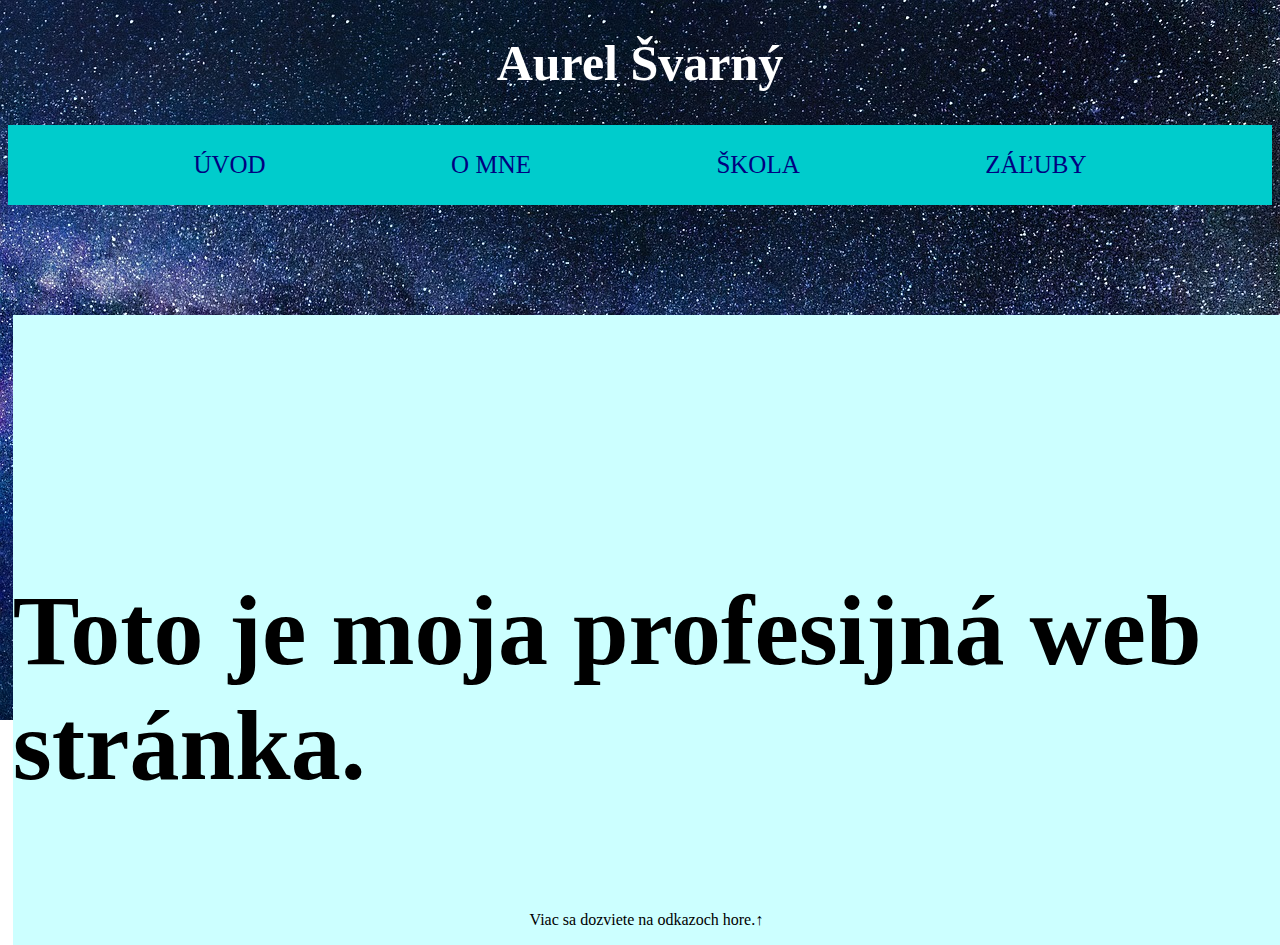
<file: index.html>
<!DOCTYPE html>
<html lang='cs'>
  <head>
    <title>Aurel Švarný</title>
    <meta charset='utf-8'>
    <meta name='description' content=''>
    <meta name='keywords' content=''>
    <meta name='author' content=''>
    <meta name='robots' content='all'>
    
   <H1>Aurel Švarný</H1>
    <link href='Nový2.css' rel='stylesheet'>
  </head>
  <body>
  <Header>
  <nav>
     <a href="index.html">úvod</a>
     <a href="omne.html">o mne</a>
     <a href="skola.html">škola</a>
     <a href="zaluby.html">záľuby</a>
    </nav>
</Header>
<main>
<h2 id="l1">Toto je moja profesijná web stránka.</h2>
<p id="l2">Viac sa dozviete na odkazoch hore.↑</p>

</main>




























  </body>
</html>
</file>
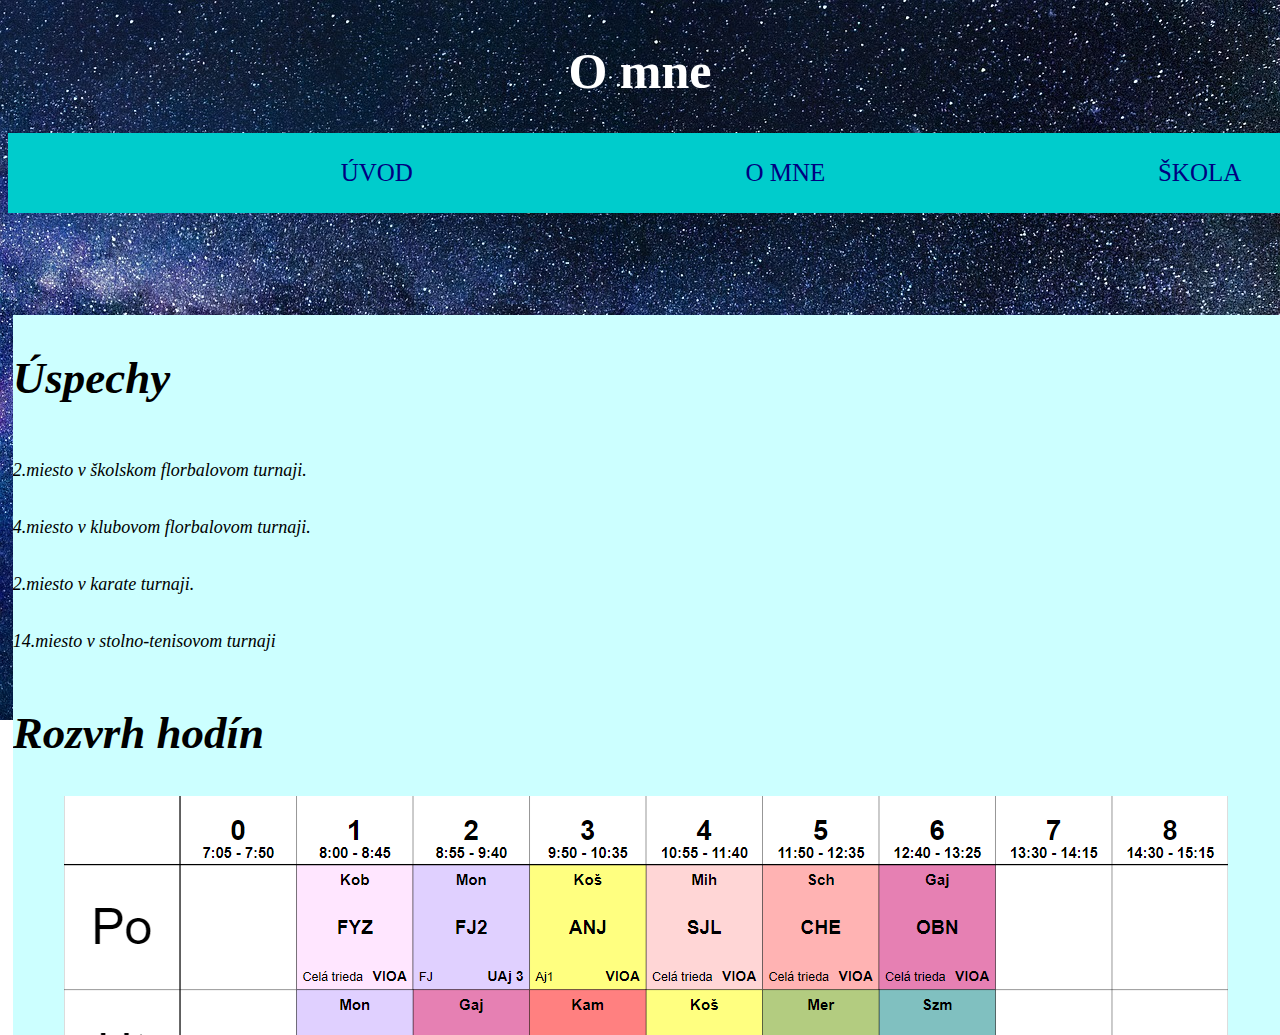
<file: omne.html>
<!DOCTYPE html>
<html lang='cs'>
  <head>
    <title>O mne</title>
    <meta charset='utf-8'>
    <meta name='description' content=''>
    <meta name='keywords' content=''>
    <meta name='author' content=''>
    <meta name='robots' content='all'>
    <!-- <meta http-equiv='X-UA-Compatible' content='IE=edge'> -->
    <link href='omne.css' rel='stylesheet'>
  </head>
  <body>
  <div class="cnt1"><h1>O mne</h1></div>
<div class="mcontainer">
<Header>
<nav>
     <a href="index.html">úvod</a>
     <a href="omne.html">o mne</a>
     <a href="skola.html">škola</a>
     <a href="zaluby.html">záľuby</a>
    </nav>
</Header>
</div>
<div class="mn">
<main>
<div class="container">
<h2>Úspechy</h2>
<p>2.miesto v školskom florbalovom turnaji.</p>
<p>4.miesto v klubovom florbalovom turnaji.</p>
<p>2.miesto v karate turnaji.</p>
<p>14.miesto v stolno-tenisovom turnaji</p>
<h2>Rozvrh hodín</h2>
</div>
<div class="container2">
<img src="rozvrh.png" alt="rozvrh.png, 77kB" title="Rozvrh">
</div>
<div class="container3">
<h2>Kontakt</h2>
<p>aurel.svarny.9@gmail.com</p>
</div>
</main>
</div>


  </body>
</html>
</file>
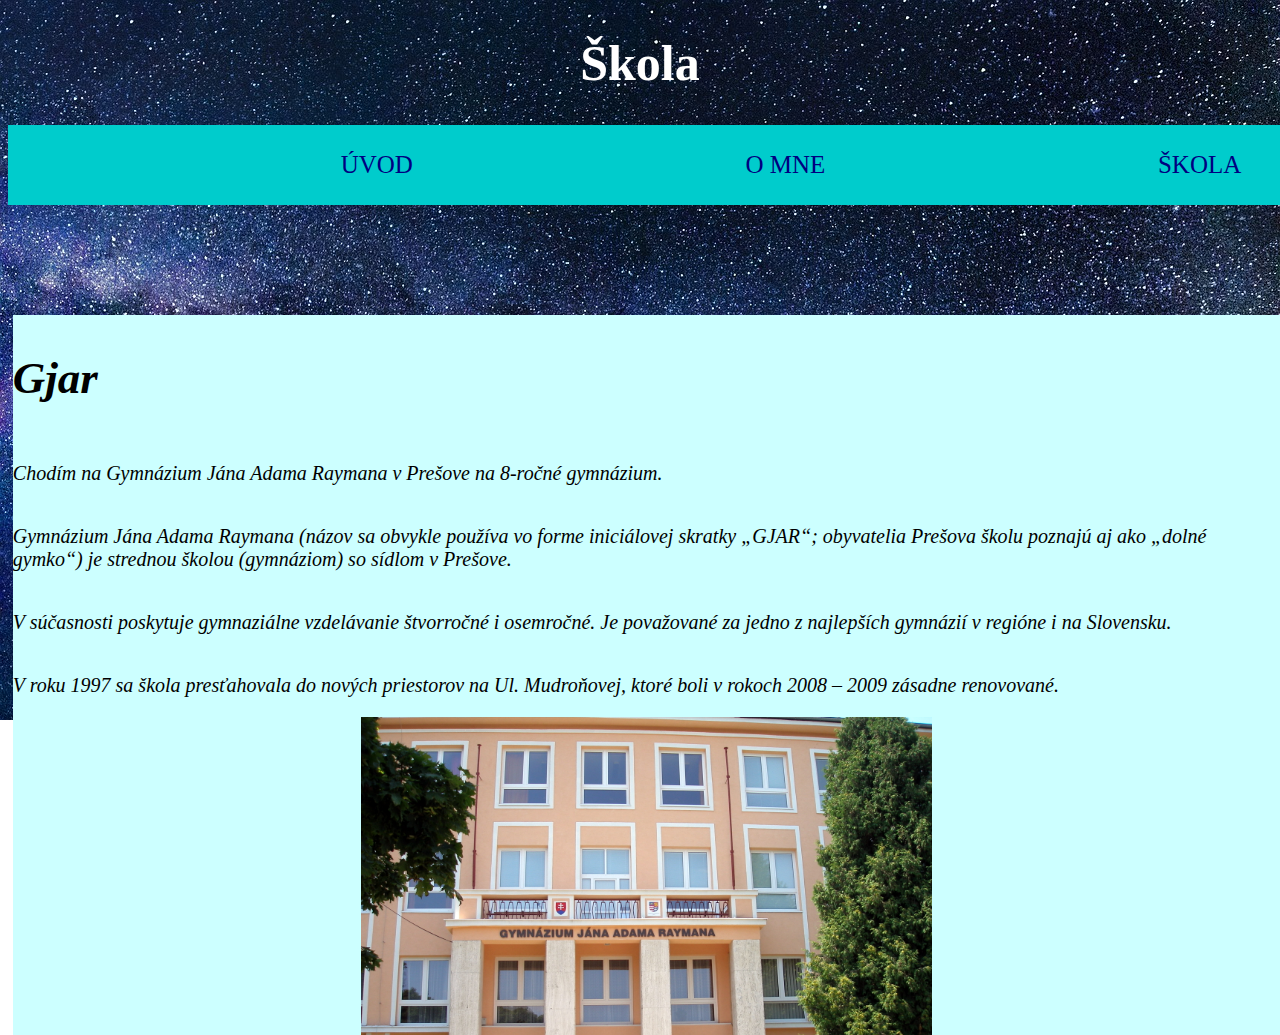
<file: skola.html>
<!DOCTYPE html>
<html lang='cs'>
  <head>
    <title></title>
    <meta charset='utf-8'>
    <meta name='description' content=''>
    <meta name='keywords' content=''>
    <meta name='author' content=''>
    <meta name='robots' content='all'>
    <!-- <meta http-equiv='X-UA-Compatible' content='IE=edge'> -->
    <link href='skola.css' rel='stylesheet'>
    
  </head>
  <body>
  <div class="cnt1"><h1>Škola</h1></div>
  <div class="mcontainer">
  <header>
  <nav>
     <a href="index.html">úvod</a>
     <a href="omne.html">o mne</a>
     <a href="skola.html">škola</a>
     <a href="zaluby.html">záľuby</a>
    </nav>
  </header>
  </div>
  <div class="mn">
  <main>
  <div class="container">
  <h2>Gjar</h2>                                      
  <p>Chodím na Gymnázium Jána Adama Raymana v Prešove na 8-ročné gymnázium.</p>
<p>Gymnázium Jána Adama Raymana (názov sa obvykle používa vo forme iniciálovej skratky „GJAR“; obyvatelia Prešova školu poznajú aj ako „dolné gymko“) je strednou školou (gymnáziom) so sídlom v Prešove.</p>
<p>V súčasnosti poskytuje gymnaziálne vzdelávanie štvorročné i osemročné. Je považované za jedno z najlepších gymnázií v regióne i na Slovensku.</p>
<p>V roku 1997 sa škola presťahovala do nových priestorov na Ul. Mudroňovej, ktoré boli v rokoch 2008 – 2009 zásadne renovované.</p></div>

<div class="container2">
<img id="gjar" src="Presov_Slovakia_1262.jpg" alt="Presov_Slovakia_1262.jpg, 1,5MB" title="Presov Slovakia 1262">
</div>
</main>
</div>
  </body>
</html>
</file>
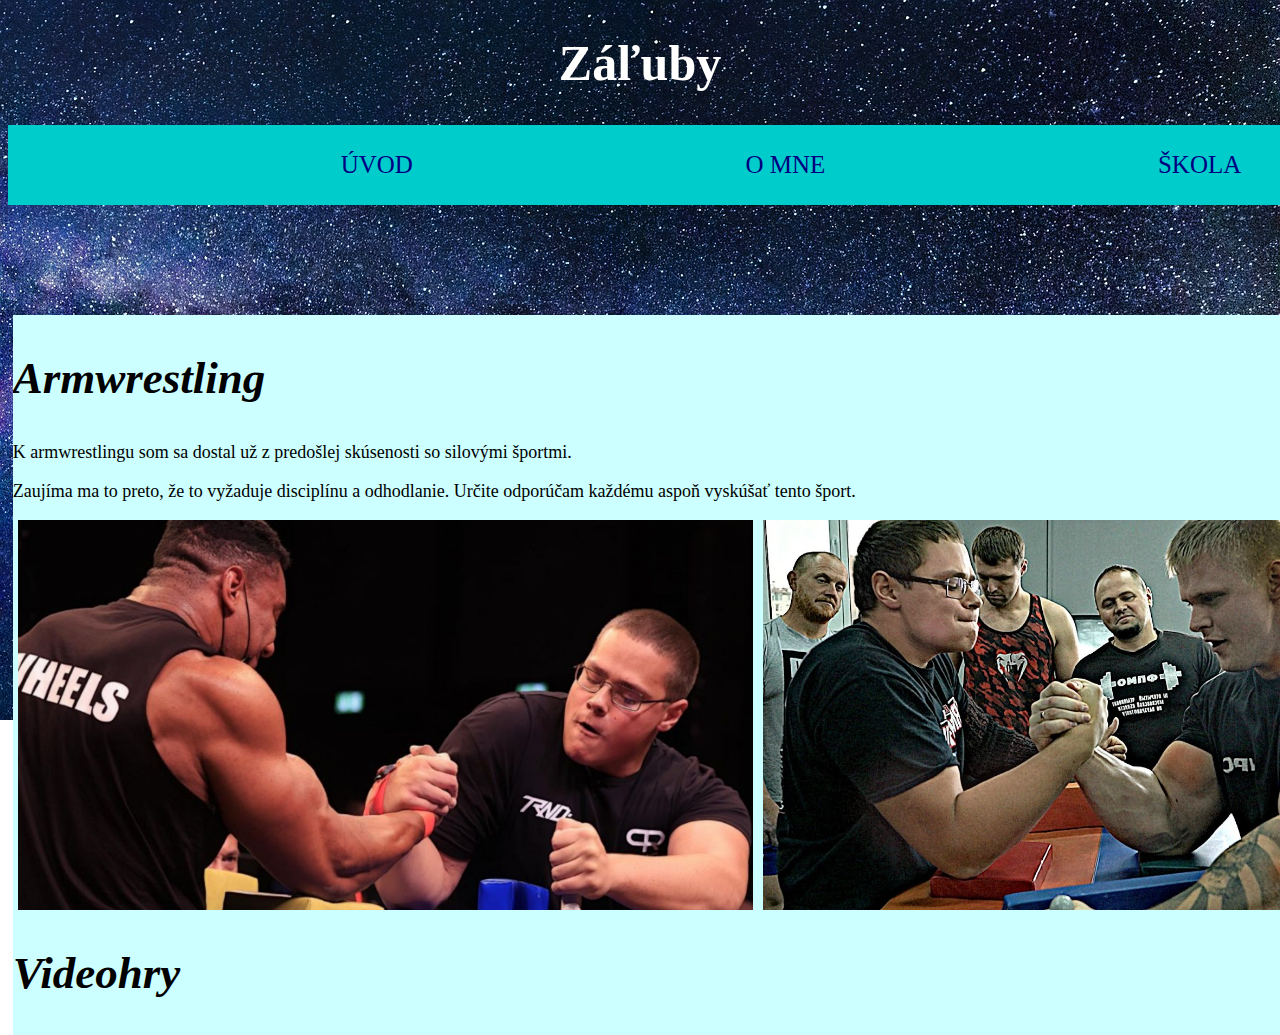
<file: zaluby.html>
<!DOCTYPE html>
<html lang='cs'>
  <head>
    <title></title>
    <meta charset='utf-8'>
    <meta name='description' content=''>
    <meta name='keywords' content=''>
    <meta name='author' content=''>
    <meta name='robots' content='all'>
    <!-- <meta http-equiv='X-UA-Compatible' content='IE=edge'> -->
    <link href='zaluby.css' rel='stylesheet'>
     
  </head>
  <body>
  <div class="cnt1"><h1>Záľuby</h1></div>  
 <div class="mcontainer">  
  <header>
  <nav>
     <a href="index.html">úvod</a>
     <a href="omne.html">o mne</a>
     <a href="skola.html">škola</a>
     <a href="zaluby.html">záľuby</a>
    </nav>
  </header>
  </div>  
<div class="mn">
<main>
<div class="container">
<article>
<h2 id="ad1">Armwrestling</h2>
<p>K armwrestlingu som sa dostal už z predošlej skúsenosti so silovými športmi.</p>
<p>Zaujíma ma to preto, že to vyžaduje disciplínu a odhodlanie. Určite odporúčam každému aspoň vyskúšať tento šport.</p>
</article></div>
<div class="container2">
  <img id="Armwrestling" src="armwrestling.jpg" hspace="5" alt="armwrestling.jpg, 346kB" title="Armwrestling" >
  <img id="Armwrestlingg" src="armwrestling...jpg" hspace="5"  alt="armwrestling...jpg, 146kB" title="Armwrestling..">
</div>
<div class="container3">
  <h2 id="vh1">Videohry</h2>
  <h3>League of Legends</h3>
  <p>League of Legends ma baví vďaka jej strategiskosti. Môžem plánovať útok a zároveň využívať svoje herné schopnosti.</p>
  <p>Hra je plná milých ľudí, ktorý neváhajú pomôcť slabším hráčom. Je to veľmi skill-based hra takže je zložitá pre nových hráčov.</p>
</div>
<div class="container4">
<img id="lol1" src="LoL.jpg" hspace="5" alt="LoL.jpg, 333kB" title="LoL" >
<img id="lol2" src="LoL...jpg" hspace="5" alt="LoL...jpg, 1,7MB" title="LoL.." >
</div>
<div class="container5">
<h3 id="csko">Counter Strike Global Offensive</h3>
<p>Táto hra ma zaujala už z prvého pohľadu. Je to FPS hra takže tam ide o zneškodnenie nepriateľa.</p>
<p>V tejto hre sú známi veľmi priateľský Ruský spoluhráči, ktorí prajú ostatným len to najlepšie.</p>
</div>
<div class="container6">
<img id="cs1" src="csgo.webp" hspace="5" alt="csgo.webp, 138" title="csgo" >
<img id="cs2"  src="csgo..jpg" hspace="5" alt="csgo..jpg, 245kB" title="Csgo." >
</div>

</main>
</div>
  </body>
</html>
</file>
<file: Nový2.css>
/* CSS Document */
* {box-sizing: border-box;}
header{display: flex; background-color:rgba(255,255,255,0.7); text-align: ; 
      }

body{
	background: url(milky-way-2695569_1280.jpg) no-repeat fixed;
	background-size:100%; font-size: 1em; 
    }
    
H1{flex: 45%;
    font-size:50px;
    color:rgb(255,255,255);
    display: flex; flex-flow:row wrap; justify-content:center;
   }
nav{flex: 55%;
text-transform: uppercase; line-height:5em;
 display:flex;  flex-direction: row; justify-content: space-evenly;
 background:#00CCCC;
 text-decoration:none;
    }
nav a {
color:navy;
font-size:25px;
text-decoration: none;}
main{
	position:absolute;
	top:35%; 	left:1vw;	width:99vw;	height:70%;
	overflow:auto ;	background-color:rgb(204,255,255);
    font-style:Arial;
}
h2{
Font-size:100px;
display: flex; flex-flow:row wrap; justify-content:center;
}
p{
font size: 25px;
display: flex; flex-flow:row wrap; justify-content:center;
}
#l1{
position: relative;
bottom:-175px;
}
#l2{
position: relative;
bottom:-200px;
}
</file>
<file: omne.css>
/* CSS Document */
* {box-sizing: border-box;}
.mcontainer{
position:static;
display:flex;
flex-direction: row;
justify-content: space-around;
}
.mn{
position:static;
display:flex;
justify-content: center;
}
.cnt{
display:grid;
}
nav{
width:125em;
text-transform: uppercase; line-height:5em;
 display:flex;  flex-direction: row; justify-content: space-evenly;
 background:rgb(0,204,204);
 text-decoration:none;
    }
    nav a {
color:navy;
font-size:25px;
text-decoration: none;
}
header{display: flex; 
      }

.container{
display:grid;
place-items:left;
}
.container2{
display:flex;
align-content:flex-start;
justify-content:space-around;
}
.container3{
display:grid;
place-items:left;
}
body{
	background: url(milky-way-2695569_1280.jpg) no-repeat fixed;
	background-size:100%; font-size: 1em; 
    }

H1{flex: 45%;
    font-size:50px;
    color:rgb(255,255,255);
    display: flex; flex-flow:row wrap; justify-content:center;}

main{
    size:1;
	position:absolute;
	top:35%; 	left:1vw;	width:99vw;	height:80%;
	overflow:auto ;	background-color:rgb(204,255,255);
    font-size:30px
    }
h2{
font-style:oblique;
}
main p{
font-size:60%;
font-style: italic;
}
div{
display: flex; flex-flow:row; justify-content:spaced-evenly;}
}
</file>
<file: skola.css>
/* CSS Document */
* {box-sizing: border-box;}
.mcontainer{
position:static;
display:flex;
flex-direction: row;
justify-content: space-around;
}
.mn{
position:static;
display:flex;
justify-content: center;
}
.cnt{
display:grid;
}
nav{
width:125em;
text-transform: uppercase; line-height:5em;
 display:flex;  flex-direction: row; justify-content: space-evenly;
 background:rgb(0,204,204);
 text-decoration:none;
    }
    nav a {
color:navy;
font-size:25px;
text-decoration: none;
}
.container{
display:grid;
place-items:left;
}
.container2{
display:flex;
align-content:flex-start;
justify-content:space-around;
}
header{display: flex; 
      }
body{
	background: url(milky-way-2695569_1280.jpg) no-repeat fixed;
	background-size:100%; font-size: 1em; 
    }

H1{flex: 45%;
    font-size:50px;
    color:rgb(255,255,255);
    display: flex; flex-flow:row wrap; justify-content:center;}

main{
	position:absolute;
	top:35%; 	left:1vw;	width:99vw;	height:80%;
	overflow:auto ;	background:rgb(204,255,255);
    font-size:30px;
    }
h2{
font-style:oblique;
}
main p{
font-size:20px;
font-style: italic;
}
#gjar{
position:absolute;
height: 60%; width: 45%; 
display: flex; flex-flow:row wrap; justify-content:spaced-evenly;
}
#gjarlogo{
position:absolute;
height: 60%; width: 45%; 
display: flex; flex-flow:row wrap; justify-content:spaced-evenly;
}
</file>
<file: zaluby.css>
/* CSS Document */
* {box-sizing: border-box;}
body{
	background: url(milky-way-2695569_1280.jpg) no-repeat fixed;
	background-size:100%; font-size: 1em; 
    }

H1{flex: 45%;
    font-size:50px;
    color:rgb(255,255,255);
    display: flex; flex-flow:row wrap; justify-content:center;}

main{
    size:1;
	position:absolute;
	top:35%; 	left:1vw;	width:99vw;	height:80%;
	overflow:auto ;	background-color:rgb(204,255,255);
    font-size:30px;
    }
#ad1{
font-style:oblique;
}
#vh1{
font-style:oblique;
}
.container{
display:grid;
place-items:left;
}
.container2{
display:flex;
align-content:flex-start;
justify-content:space-around;
}
.container3{
display:grid;
place-items:left;
}
.container4{
display:flex;
align-content:flex-start;
justify-content:space-around;
}
h3{
font-size:25px;
font-style:oblique;
display: flex; flex-flow:row wrap; justify-content:spaced-evenly;
}
.container6{
display:flex;
align-content:flex-start;
justify-content:space-around;
}
.mcontainer{
position:static;
display:flex;
flex-direction: row;
justify-content: space-around;
}
.mn{
position:static;
display:flex;
justify-content: center;
}
.cnt{
display:grid;
}
nav{
width:125em;
text-transform: uppercase; line-height:5em;
 display:flex;  flex-direction: row; justify-content: space-evenly;
 background:rgb(0,204,204);
 text-decoration:none;
    }
    nav a {
color:navy;
font-size:25px;
text-decoration: none;
}
header{display: flex; 
      }
  #Armwrestling{
    height: 13em; width: 25em; 
    }
  #Armwrestlingg{
    height: 13em; width: 25em; 
    }
#lol1{
height: 13em; width: 25em;
}
#lol2{
height: 13em; width: 25em;
}
#hry{
height: 15em; width: 28em;display:flex;
}
#lolko{
height: 5em; width: 10em;display:flex; 
}
#csko{
font-style:oblique;
}
#cs1{
height: 13em; width: 25em;
}
#cs2{
height: 13em; width: 25em; 
}
p{
font-size:60%;
}
</file>
